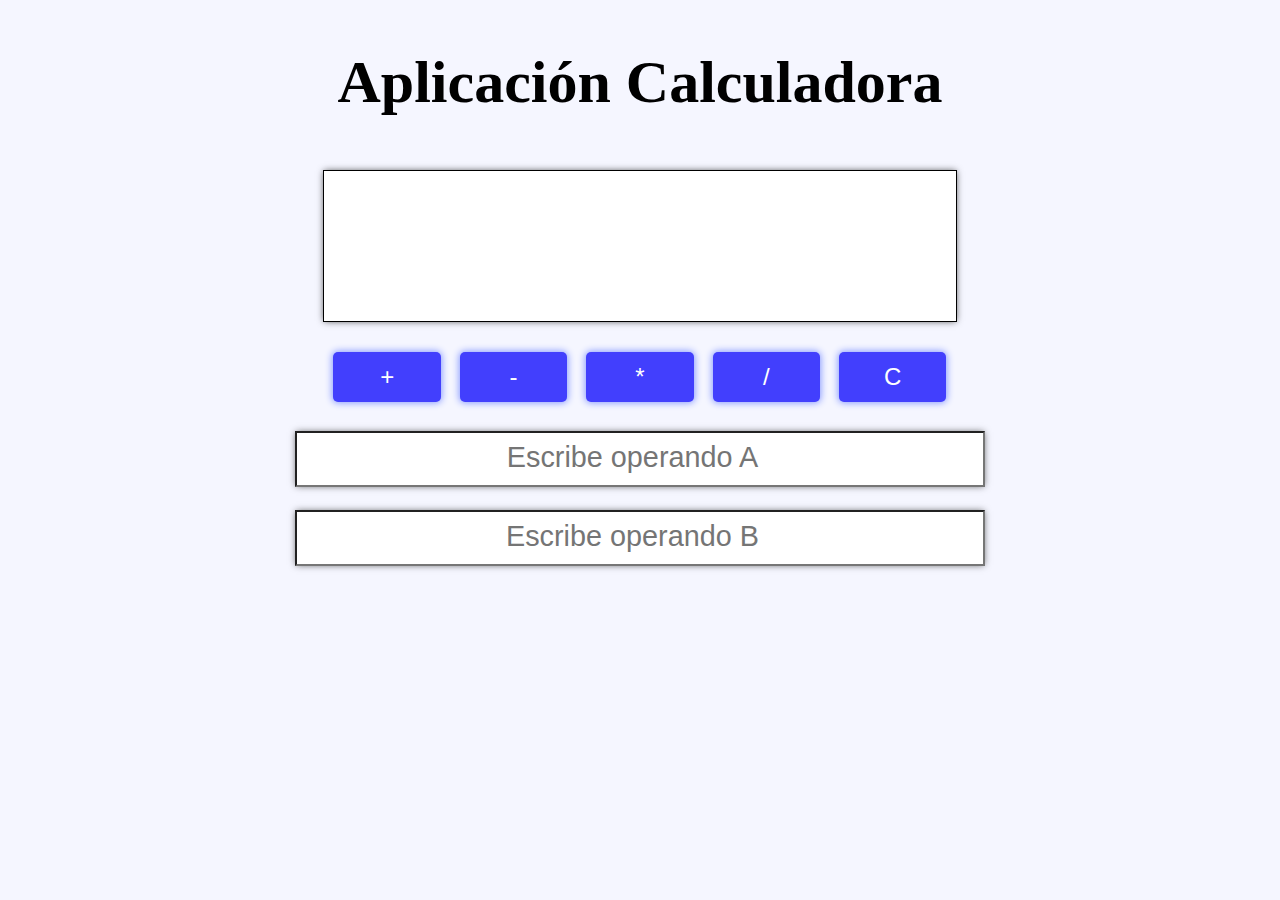
<file: parte_4/ejercicios_html_css_js/calculadora_sencilla/index.html>
<!DOCTYPE html>
<html lang="en">
  <head>
    <meta charset="UTF-8" />
    <meta http-equiv="X-UA-Compatible" content="IE=edge" />
    <meta name="viewport" content="width=device-width, initial-scale=1.0" />
    <link rel="stylesheet" href="index.css" />
    <title>Calculadora</title>
  </head>
  <body>
    <h1>Aplicación Calculadora</h1>
    <div id="display"></div>
    <div id="button-functions">
      <button class="botones-operaciones" id="buttonSumar">+</button>
      <button class="botones-operaciones" id="buttonRestar">-</button>
      <button class="botones-operaciones" id="buttonMultiplicar">*</button>
      <button class="botones-operaciones" id="buttonDividir">/</button>
      <button class="botones-operaciones" id="buttonLimpiar">C</button>
    </div>
    <form id="calculadora-inputs">
      <input
        type="number"
        name="numeroA"
        id="numeroA"
        value=""
        placeholder="Escribe operando A"
      />
      <input
        type="number"
        name="numeroB"
        id="numeroB"
        value=""
        placeholder="Escribe operando B"
      />
    </form>
    <script src="index.js" defer></script>
  </body>
</html>
</file>
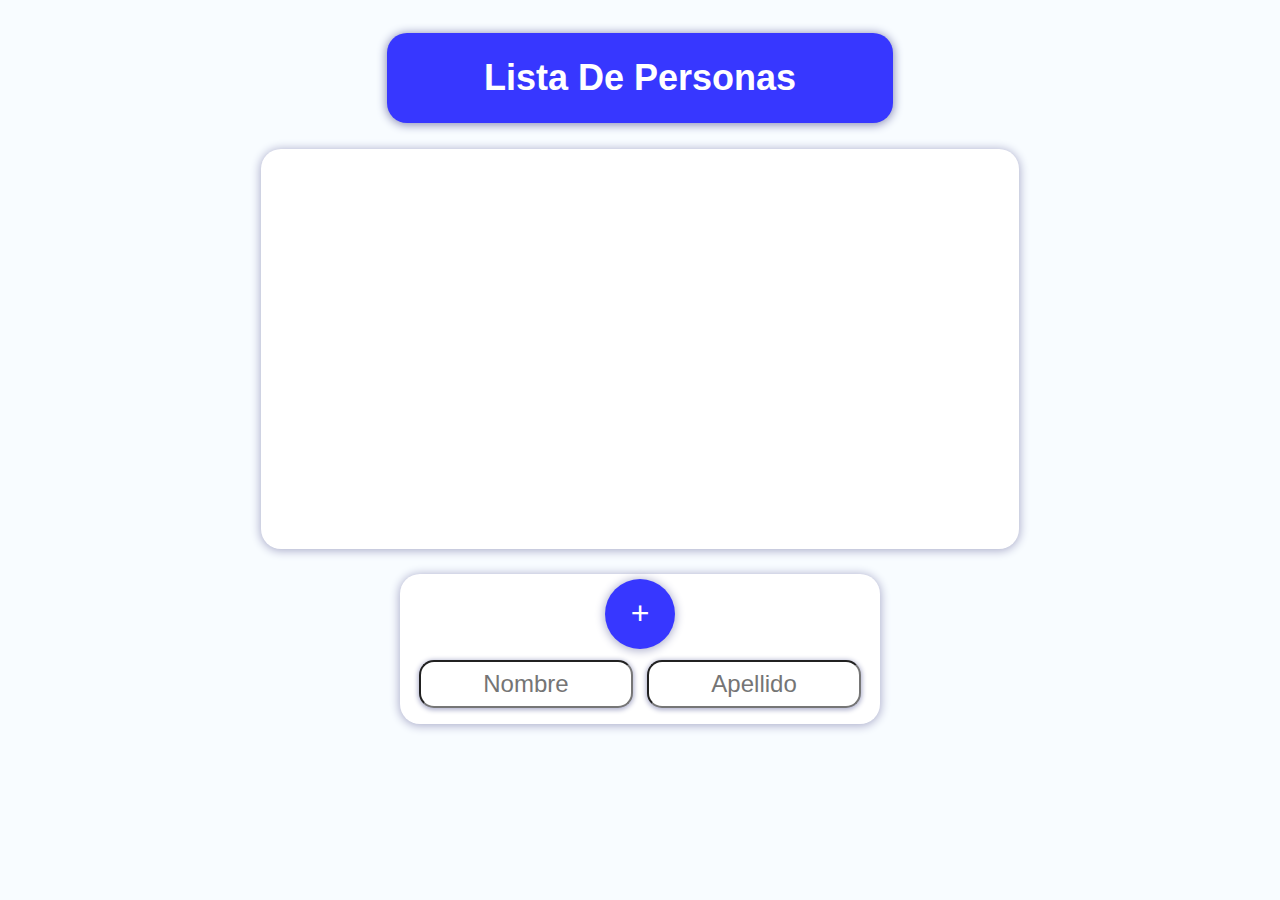
<file: parte_4/ejercicios_html_css_js/lista_personas/index.html>
<!DOCTYPE html>
<html lang="en">
  <head>
    <meta charset="UTF-8" />
    <meta http-equiv="X-UA-Compatible" content="IE=edge" />
    <meta name="viewport" content="width=device-width, initial-scale=1.0" />
    <link rel="stylesheet" href="index.css" />
    <title>Lista</title>
  </head>
  <body>
    <div id="titulo-cabezero"><h1>Lista De Personas</h1></div>
    <div id="contenedor-lista">
      <ul id="lista-desordenada"></ul>
    </div>
    <div id="contenedor-de-agregacion">
      <button id="botton-agregar-persona">+</button>
      <form id="formulario">
        <input
          type="text"
          name="nombre"
          id="nombre"
          placeholder="Nombre"
          value=""
        />
        <input
          type="text"
          name="apellido"
          id="apellido"
          placeholder="Apellido"
          value=""
        />
      </form>
    </div>
    <script src="Persona.js"></script>
    <script src="index.js" defer></script>
  </body>
</html>
</file>
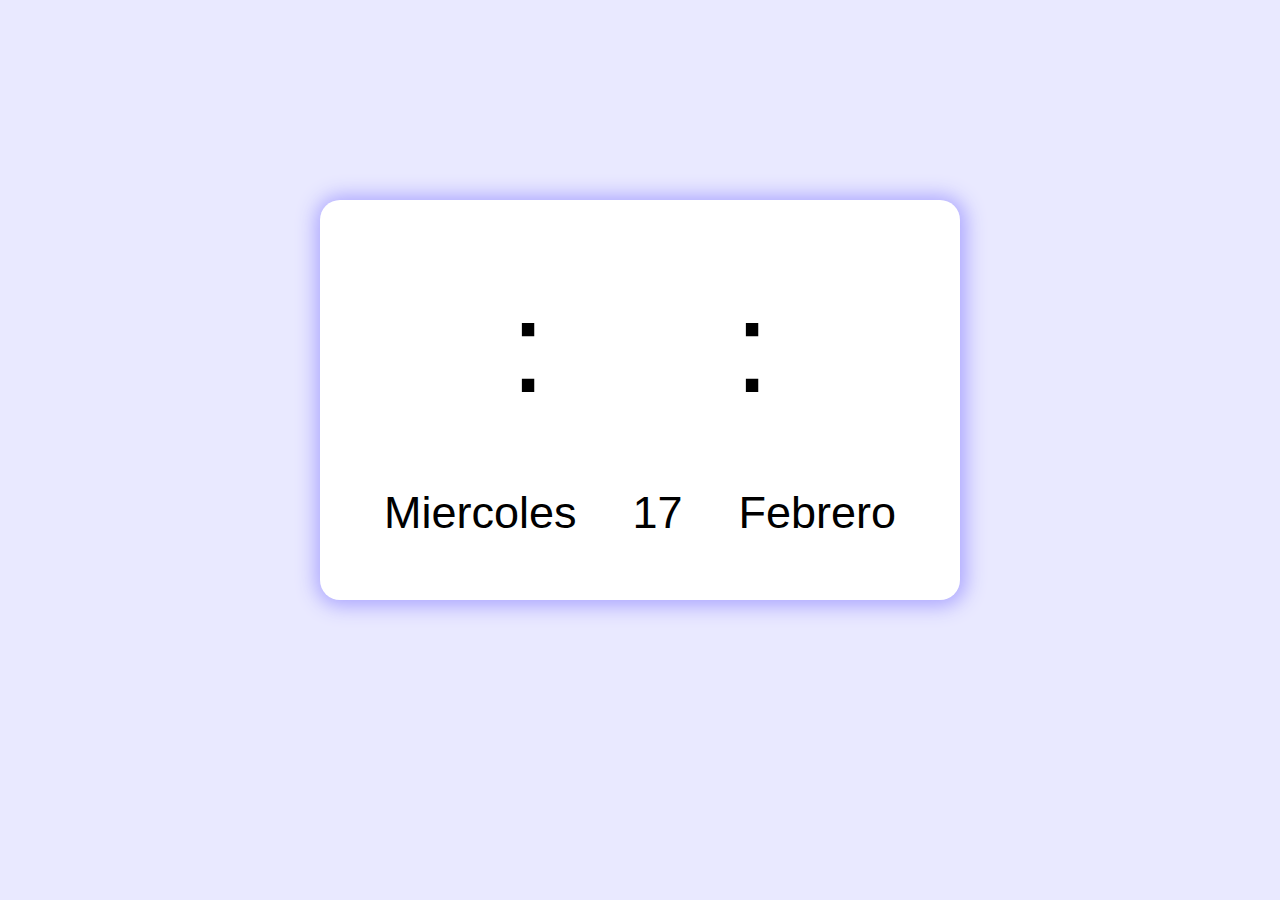
<file: parte_4/ejercicios_html_css_js/reloj_dijital/index.html>
<!DOCTYPE html>
<html lang="en">
  <head>
    <meta charset="UTF-8" />
    <meta http-equiv="X-UA-Compatible" content="IE=edge" />
    <meta name="viewport" content="width=device-width, initial-scale=1.0" />
    <link rel="stylesheet" href="index.css" />
    <title>Reloj</title>
  </head>
  <body onload="reloj()">
    <div id="contenedor-reloj">
      <div id="hora">
        <div id="hora-dia"></div>
        <div>:</div>
        <div id="minuto-dia"></div>
        <div>:</div>
        <div id="segundo-dia"></div>
      </div>
      <div id="fecha">
        <div id="nombre-dia">Miercoles</div>
        <div id="numero-dia">17</div>
        <div id="mes">Febrero</div>
      </div>
    </div>
    <script src="index.js" defer></script>
  </body>
</html>
</file>
<file: parte_4/ejercicios_html_css_js/calculadora_sencilla/index.css>
body {
  display: flex;
  flex-direction: column;
  justify-content: center;
  align-items: center;
  background-color: #f5f6ff;
}
body h1 {
  text-align: center;
  font-size: 60px;
}
form {
  width: 90%;
  height: 100%;
  display: flex;
  flex-direction: column;
  justify-content: center;
  align-items: center;
}
form input {
  text-align: center;
  font-size: x-large;
  width: 60%;
  height: 50px;
  margin: 1%;
  box-shadow: 0px 0px 7px -1px #5e5e5e;
}
::placeholder {
  font-size: larger;
  text-align: center;
}
#button-functions {
  display: flex;
  flex-direction: row;
  justify-content: space-around;
  align-items: center;
  width: 50%;
  height: 60px;
  margin: 1%;
}
.botones-operaciones {
  width: 17%;
  height: 50px;
  font-size: x-large;
  color: #fff;
  border-radius: 5px;
  border: none;
  background-color: rgb(66, 63, 253);
  box-shadow: 0px 0px 7px 1px #889aff;
}
#display {
  width: 50%;
  height: 150px;
  margin: 1%;
  display: flex;
  justify-content: center;
  align-items: center;
  font-size: xx-large;
  border: 1px solid #000000;
  background-color: #fff;
  box-shadow: 0px 0px 7px -1px #424242;
}
</file>
<file: parte_4/ejercicios_html_css_js/lista_personas/index.css>
body {
  font-family: sans-serif;
  display: flex;
  flex-direction: column;
  justify-content: center;
  align-items: center;
  background-color: #f8fcff;
}
#titulo-cabezero {
  width: 40%;
  color: #fff;
  border-radius: 20px;
  text-align: center;
  font-size: large;
  background-color: #3737ff;
  box-shadow: 0px 1px 10px 1px #8c8fb8;
  margin: 2%;
}
#contenedor-lista {
  width: 60%;
  height: 400px;
  display: flex;
  justify-content: center;
  align-items: center;
  border-radius: 20px;
  background-color: #ffffff;
  box-shadow: 0px 1px 10px 1px #adafcc;
}
#lista-desordenada {
  width: 95%;
  height: 95%;
  display: grid;
  grid-template-columns: 25% 25% 25% 25%;
  justify-content: space-around;
  list-style: decimal;
  font-size: larger;
}
#lista-desordenada li {
  background-color: #d5dfff;
  margin: 1%;
}
#contenedor-de-agregacion {
  width: 38%;
  height: 150px;
  display: flex;
  align-items: center;
  margin: 2%;
  flex-direction: column;
  border-radius: 20px;
  background-color: #ffffff;
  box-shadow: 0px 1px 10px 1px #adafcc;
}
#botton-agregar-persona {
  width: 70px;
  height: 70px;
  color: #fff;
  font-size: xx-large;
  border-radius: 50%;
  border: none;
  background-color: #3737ff;
  box-shadow: 0px 1px 10px 1px #adafcc;
  margin: 1%;
}
#botton-agregar-persona:hover {
  background-color: #0000ff;
}
#formulario {
  width: 95%;
  height: 40%;
  display: flex;
  justify-content: center;
  align-items: center;
}
#formulario input {
  width: 45%;
  height: 70%;
  text-align: center;
  margin: auto;
  font-size: x-large;
  border-radius: 15px;
  box-shadow: 0px 1px 5px 1px #adafcc;
}
::placeholder {
  font-size: x-large;
}
</file>
<file: parte_4/ejercicios_html_css_js/reloj_dijital/index.css>
* {
  margin: 0%;
  padding: 0%;
  font-family: sans-serif;
}
body {
  width: 100%;
  height: 800px;
  background-color: #e9e9ff;
  display: flex;
  align-items: center;
  justify-content: center;
}
#contenedor-reloj {
  width: 50%;
  height: 400px;
  display: flex;
  flex-direction: column;
  justify-content: center;
  align-items: center;
  border-radius: 20px;
  box-shadow: 1px 1px 20px 5px #aba5ff;
  background-color: #ffffff;
}
#hora {
  width: 70%;
  height: 50%;
  margin: 2%;
  display: flex;
  flex-direction: row;
  justify-content: space-between;
  align-items: center;
  font-size: 130px;
}
#fecha {
  width: 80%;
  height: 20%;
  margin: 2%;
  display: flex;
  flex-direction: row;
  justify-content: space-between;
  align-items: center;
  font-size: 45px;
}
</file>
